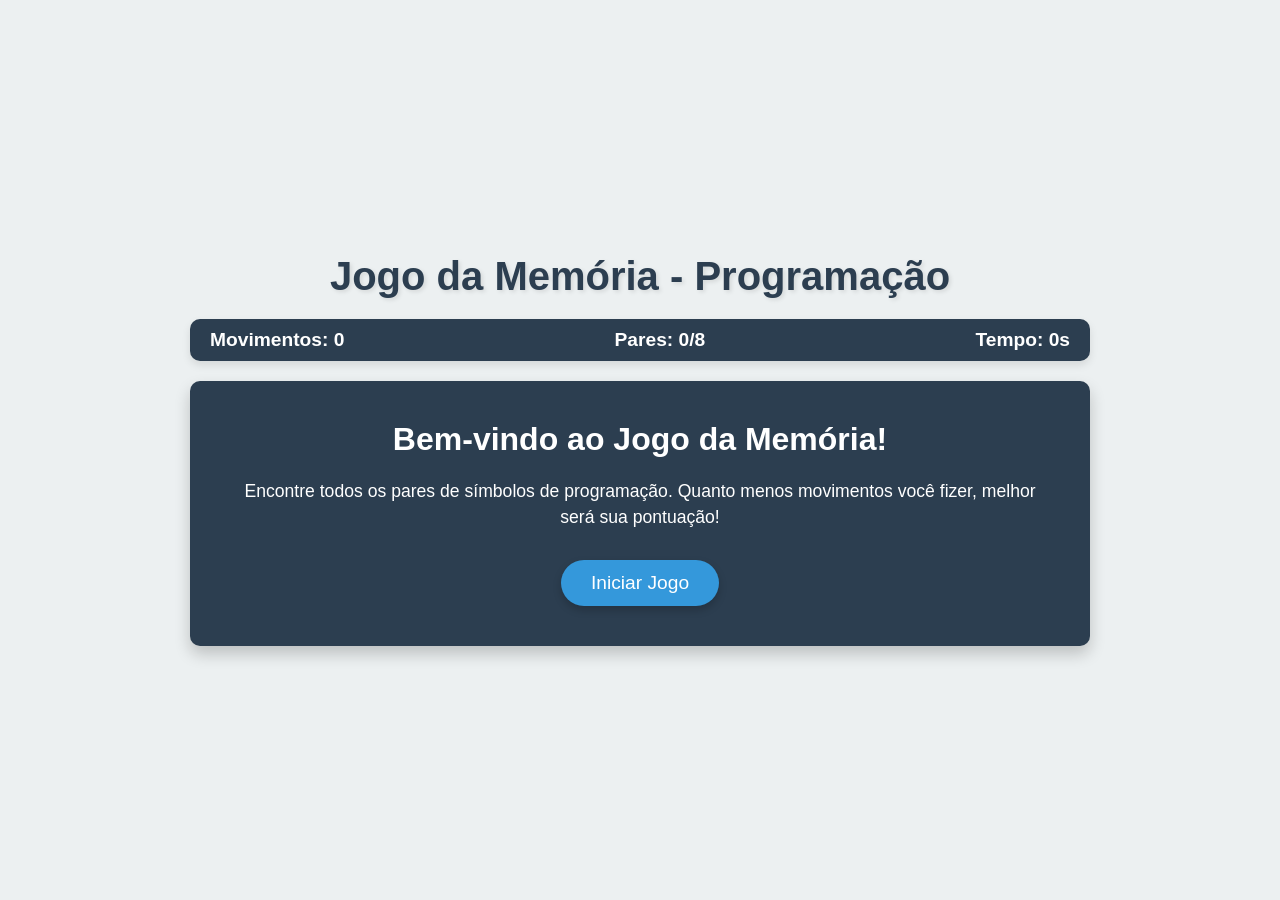
<file: Memoria.html>
<!DOCTYPE html>
<html lang="pt-BR">
<head>
    <meta charset="UTF-8">
    <meta name="viewport" content="width=device-width, initial-scale=1.0">
    <title>Jogo da Memória - Programação</title>
    <style>
        :root {
            --primary-color: #3498db;
            --secondary-color: #2c3e50;
            --accent-color: #e74c3c;
            --light-color: #ecf0f1;
            --dark-color: #2c3e50;
        }
        
        * {
            margin: 0;
            padding: 0;
            box-sizing: border-box;
        }
        
        body {
            font-family: 'Segoe UI', Tahoma, Geneva, Verdana, sans-serif;
            background-color: var(--light-color);
            min-height: 100vh;
            display: flex;
            justify-content: center;
            align-items: center;
            padding: 20px;
            color: var(--dark-color);
        }
        
        .container {
            width: 100%;
            max-width: 900px;
        }
        
        .game-title {
            text-align: center;
            margin-bottom: 20px;
            color: var(--secondary-color);
            font-size: 2.5rem;
            text-shadow: 2px 2px 4px rgba(0, 0, 0, 0.1);
        }
        
        .game-info {
            display: flex;
            justify-content: space-between;
            margin-bottom: 20px;
            padding: 10px 20px;
            background-color: var(--secondary-color);
            border-radius: 10px;
            color: white;
            box-shadow: 0 4px 8px rgba(0, 0, 0, 0.1);
        }
        
        .moves, .timer, .pairs {
            font-size: 1.2rem;
            font-weight: bold;
        }
        
        .start-screen {
            background-color: var(--secondary-color);
            color: white;
            padding: 40px;
            border-radius: 10px;
            text-align: center;
            box-shadow: 0 8px 16px rgba(0, 0, 0, 0.2);
        }
        
        .start-screen h2 {
            font-size: 2rem;
            margin-bottom: 20px;
        }
        
        .start-screen p {
            margin-bottom: 30px;
            font-size: 1.1rem;
            line-height: 1.5;
        }
        
        .btn {
            padding: 12px 30px;
            font-size: 1.2rem;
            background-color: var(--primary-color);
            color: white;
            border: none;
            border-radius: 50px;
            cursor: pointer;
            transition: all 0.3s ease;
            box-shadow: 0 4px 8px rgba(0, 0, 0, 0.2);
        }
        
        .btn:hover {
            background-color: #2980b9;
            transform: translateY(-3px);
            box-shadow: 0 6px 12px rgba(0, 0, 0, 0.3);
        }
        
        .btn:active {
            transform: translateY(1px);
        }
        
        .memory-game {
            width: 100%;
            display: grid;
            grid-template-columns: repeat(4, 1fr);
            grid-gap: 15px;
            perspective: 1000px;
            display: none;
        }
        
        .memory-card {
            position: relative;
            height: 150px;
            transform-style: preserve-3d;
            transition: transform 0.5s;
            cursor: pointer;
            border-radius: 10px;
            box-shadow: 0 4px 8px rgba(0, 0, 0, 0.1);
        }
        
        .memory-card.flip {
            transform: rotateY(180deg);
        }
        
        .front-face, .back-face {
            width: 100%;
            height: 100%;
            position: absolute;
            border-radius: 10px;
            backface-visibility: hidden;
            display: flex;
            justify-content: center;
            align-items: center;
            font-size: 4rem;
            color: white;
        }
        
        .front-face {
            background-color: var(--primary-color);
            transform: rotateY(180deg);
        }
        
        .back-face {
            background-color: var(--secondary-color);
            font-size: 3rem;
        }
        
        .back-face::after {
            content: "</>";
            color: var(--light-color);
            opacity: 0.7;
        }
        
        .game-over {
            background-color: var(--secondary-color);
            color: white;
            padding: 40px;
            border-radius: 10px;
            text-align: center;
            box-shadow: 0 8px 16px rgba(0, 0, 0, 0.2);
            display: none;
        }
        
        .game-over h2 {
            font-size: 2rem;
            margin-bottom: 20px;
            color: var(--primary-color);
        }
        
        .stats {
            margin: 30px 0;
            font-size: 1.2rem;
            line-height: 1.8;
        }
        
        .stars {
            font-size: 2rem;
            color: gold;
            margin: 20px 0;
        }
        
        @media (max-width: 768px) {
            .memory-game {
                grid-template-columns: repeat(3, 1fr);
            }
            
            .memory-card {
                height: 120px;
            }
        }
        
        @media (max-width: 480px) {
            .memory-game {
                grid-template-columns: repeat(2, 1fr);
            }
            
            .memory-card {
                height: 100px;
            }
            
            .front-face, .back-face {
                font-size: 2.5rem;
            }
        }
    </style>
</head>
<body>
    <div class="container">
        <h1 class="game-title">Jogo da Memória - Programação</h1>
        
        <div class="game-info">
            <div class="moves">Movimentos: 0</div>
            <div class="pairs">Pares: 0/8</div>
            <div class="timer">Tempo: 0s</div>
        </div>
        
        <div class="start-screen">
            <h2>Bem-vindo ao Jogo da Memória!</h2>
            <p>Encontre todos os pares de símbolos de programação. Quanto menos movimentos você fizer, melhor será sua pontuação!</p>
            <button class="btn" id="start-btn">Iniciar Jogo</button>
        </div>
        
        <div class="memory-game">
            <!-- As cartas serão geradas via JavaScript -->
        </div>
        
        <div class="game-over">
            <h2>Parabéns!</h2>
            <p>Você completou o jogo da memória!</p>
            
            <div class="stats">
                <p>Tempo: <span id="final-time">0</span> segundos</p>
                <p>Movimentos: <span id="final-moves">0</span></p>
                <p>Pontuação: <span id="final-score">0</span></p>
            </div>
            
            <div class="stars" id="stars-container">
                ★★★
            </div>
            
            <button class="btn" id="play-again-btn">Jogar Novamente</button>
        </div>
    </div>
    
    <script>
        const startScreen = document.querySelector('.start-screen');
        const memoryGame = document.querySelector('.memory-game');
        const gameOver = document.querySelector('.game-over');
        const startBtn = document.getElementById('start-btn');
        const playAgainBtn = document.getElementById('play-again-btn');
        const movesDisplay = document.querySelector('.moves');
        const pairsDisplay = document.querySelector('.pairs');
        const timerDisplay = document.querySelector('.timer');
        const finalTimeDisplay = document.getElementById('final-time');
        const finalMovesDisplay = document.getElementById('final-moves');
        const finalScoreDisplay = document.getElementById('final-score');
        const starsContainer = document.getElementById('stars-container');
        
        let moves = 0;
        let pairsFound = 0;
        let timeElapsed = 0;
        let timerInterval;
        let hasFlippedCard = false;
        let lockBoard = false;
        let firstCard, secondCard;
        
        // Símbolos de programação
        const programmingIcons = [
            { name: 'html', symbol: '<i style="color:#E44D26">HTML</i>' },
            { name: 'css', symbol: '<i style="color:#264DE4">CSS</i>' },
            { name: 'js', symbol: '<i style="color:#F7DF1E">JS</i>' },
            { name: 'python', symbol: '<i style="color:#3776AB">Py</i>' },
            { name: 'react', symbol: '<i style="color:#61DAFB">React</i>' },
            { name: 'vue', symbol: '<i style="color:#4FC08D">Vue</i>' },
            { name: 'node', symbol: '<i style="color:#339933">Node</i>' },
            { name: 'git', symbol: '<i style="color:#F05032">Git</i>' }
        ];
        
        // Iniciar jogo
        startBtn.addEventListener('click', startGame);
        playAgainBtn.addEventListener('click', startGame);
        
        function startGame() {
            // Resetar variáveis
            moves = 0;
            pairsFound = 0;
            timeElapsed = 0;
            
            // Atualizar displays
            movesDisplay.textContent = `Movimentos: ${moves}`;
            pairsDisplay.textContent = `Pares: ${pairsFound}/8`;
            timerDisplay.textContent = `Tempo: ${timeElapsed}s`;
            
            // Esconder telas e mostrar jogo
            startScreen.style.display = 'none';
            gameOver.style.display = 'none';
            memoryGame.style.display = 'grid';
            
            // Limpar cartas existentes
            memoryGame.innerHTML = '';
            
            // Criar cartas
            createCards();
            
            // Iniciar timer
            clearInterval(timerInterval);
            timerInterval = setInterval(() => {
                timeElapsed++;
                timerDisplay.textContent = `Tempo: ${timeElapsed}s`;
            }, 1000);
        }
        
        function createCards() {
            // Duplicar os ícones para criar pares
            const cardData = [...programmingIcons, ...programmingIcons];
            
            // Embaralhar as cartas
            cardData.sort(() => Math.random() - 0.5);
            
            // Criar elementos HTML para as cartas
            cardData.forEach((item, index) => {
                const card = document.createElement('div');
                card.classList.add('memory-card');
                card.dataset.name = item.name;
                card.dataset.index = index;
                
                const frontFace = document.createElement('div');
                frontFace.classList.add('front-face');
                frontFace.innerHTML = item.symbol;
                
                const backFace = document.createElement('div');
                backFace.classList.add('back-face');
                
                card.appendChild(frontFace);
                card.appendChild(backFace);
                
                card.addEventListener('click', flipCard);
                
                memoryGame.appendChild(card);
            });
        }
        
        function flipCard() {
            if (lockBoard) return;
            if (this === firstCard) return;
            
            this.classList.add('flip');
            
            if (!hasFlippedCard) {
                // Primeira carta virada
                hasFlippedCard = true;
                firstCard = this;
                return;
            }
            
            // Segunda carta virada
            secondCard = this;
            checkForMatch();
            
            // Incrementar movimentos
            moves++;
            movesDisplay.textContent = `Movimentos: ${moves}`;
        }
        
        function checkForMatch() {
            // Verificar se as cartas combinam
            let isMatch = firstCard.dataset.name === secondCard.dataset.name;
            
            if (isMatch) {
                disableCards();
                pairsFound++;
                pairsDisplay.textContent = `Pares: ${pairsFound}/8`;
                
                // Verificar se o jogo acabou
                if (pairsFound === 8) {
                    setTimeout(() => {
                        endGame();
                    }, 1000);
                }
            } else {
                unflipCards();
            }
        }
        
        function disableCards() {
            firstCard.removeEventListener('click', flipCard);
            secondCard.removeEventListener('click', flipCard);
            
            resetBoard();
        }
        
        function unflipCards() {
            lockBoard = true;
            
            setTimeout(() => {
                firstCard.classList.remove('flip');
                secondCard.classList.remove('flip');
                
                resetBoard();
            }, 1000);
        }
        
        function resetBoard() {
            [hasFlippedCard, lockBoard] = [false, false];
            [firstCard, secondCard] = [null, null];
        }
        
        function endGame() {
            // Parar o timer
            clearInterval(timerInterval);
            
            // Mostrar tela final
            memoryGame.style.display = 'none';
            gameOver.style.display = 'block';
            
            // Calcular pontuação (quanto menor o número de movimentos e tempo, melhor)
            const baseScore = 10000;
            const movePenalty = moves * 50;
            const timePenalty = timeElapsed * 10;
            const finalScore = Math.max(baseScore - movePenalty - timePenalty, 0);
            
            // Determinar estrelas baseado na pontuação
            let stars;
            if (finalScore > 8000) {
                stars = "★★★";
            } else if (finalScore > 5000) {
                stars = "★★";
            } else {
                stars = "★";
            }
            
            // Atualizar estatísticas finais
            finalTimeDisplay.textContent = timeElapsed;
            finalMovesDisplay.textContent = moves;
            finalScoreDisplay.textContent = finalScore;
            starsContainer.textContent = stars;
        }
    </script>
</body>
</html>
</file>
